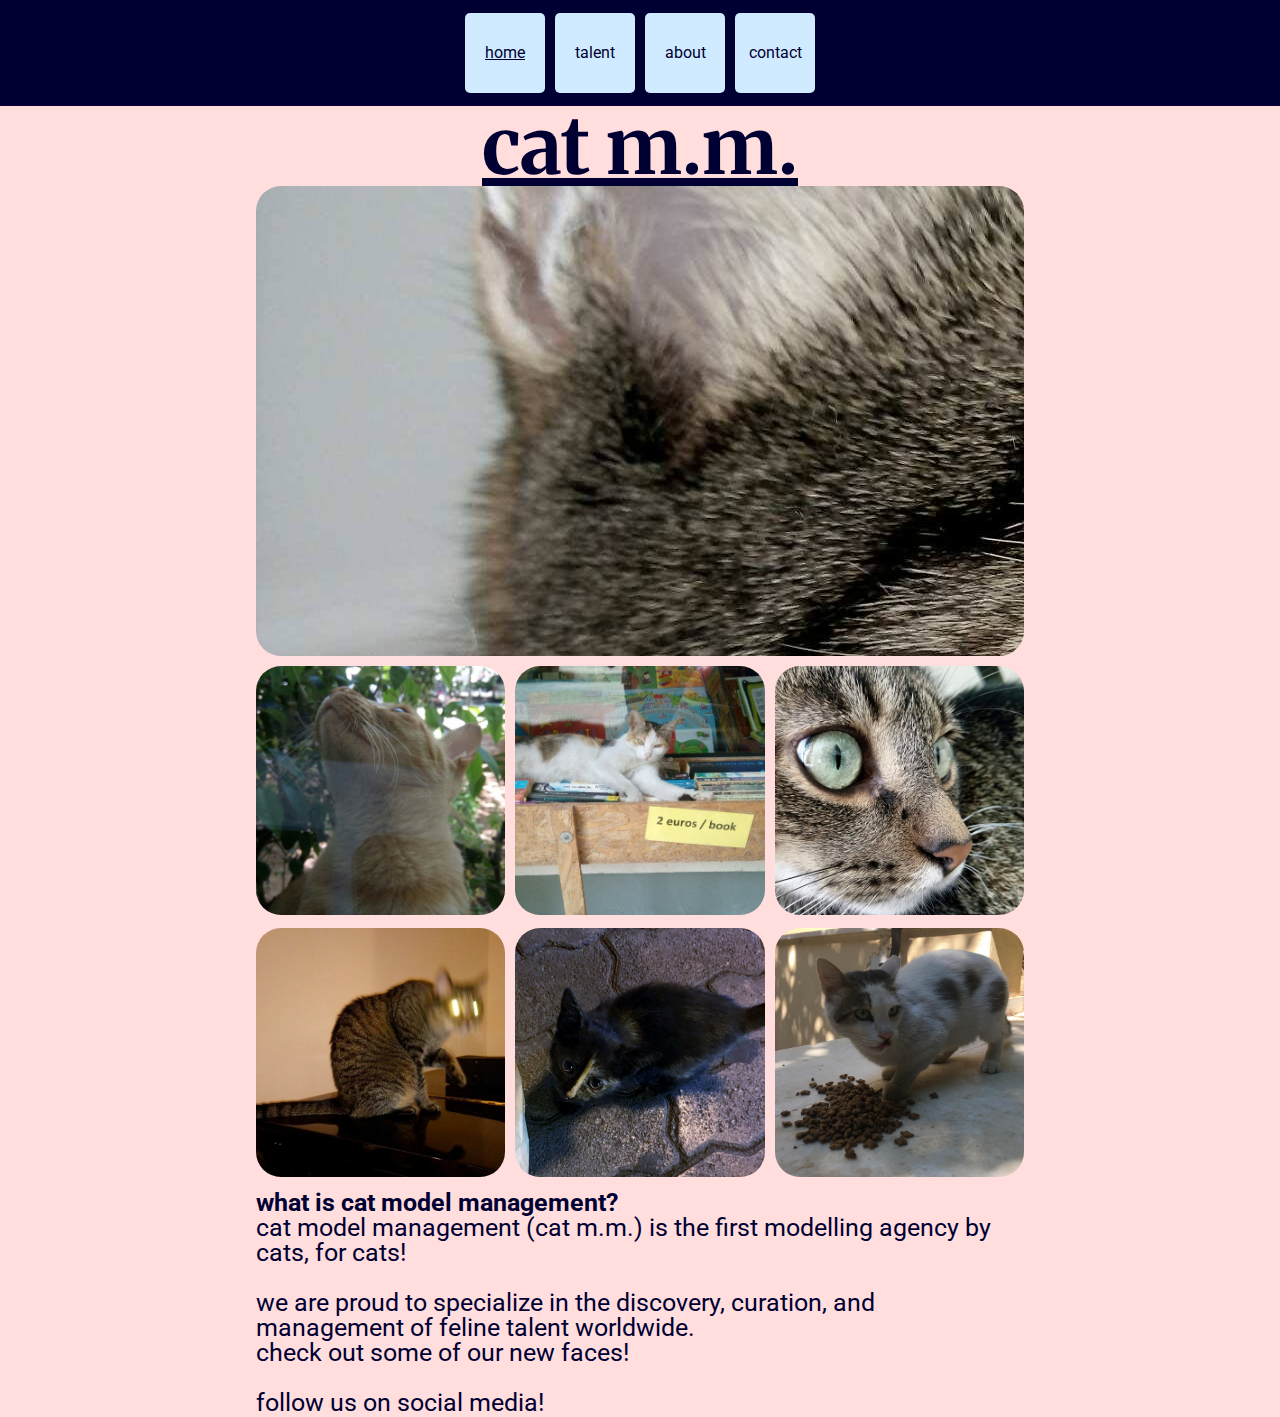
<file: index.html>
<!DOCTYPE html>
<html lang="en">
<head>
        <meta charset="UTF-8">
        <meta name="viewport" content="width=device-width, initial-scale=1.0">
        <meta http-equiv="X-UA-Compatible" content="ie=edge">
        <title>cat m.m.</title>
        <link rel="stylesheet" href="https://use.fontawesome.com/releases/v5.3.1/css/all.css" integrity="sha384-mzrmE5qonljUremFsqc01SB46JvROS7bZs3IO2EmfFsd15uHvIt+Y8vEf7N7fWAU" crossorigin="anonymous">
        <link rel = "stylesheet" type = text/css href = "css/default.css">
        <link rel="stylesheet" href="https://stackpath.bootstrapcdn.com/bootstrap/4.1.3/css/bootstrap.min.css" integrity="sha384-MCw98/SFnGE8fJT3GXwEOngsV7Zt27NXFoaoApmYm81iuXoPkFOJwJ8ERdknLPMO" crossorigin="anonymous">
        <link rel = "stylesheet" type = text/css href = "css/style_cat_mm.css">
        <link href="https://fonts.googleapis.com/css?family=Merriweather:400,900" rel="stylesheet">
        <link href="https://fonts.googleapis.com/css?family=Roboto" rel="stylesheet">
        <script src="https://ajax.googleapis.com/ajax/libs/jquery/3.3.1/jquery.min.js"></script>

        
</head>
<body>

    <a href="#indexmain" class="skip" tabindex="0">Skip to content</a>

    <nav class="bootstrap nav nav-tabs navbar navbar-expand-lg navbar-light">
            <a class="navbar-brand" href="index.html">cat m.m.</a>
            
            <button class="navbar-toggler" type="button" data-toggle="collapse" data-target="#navbarNavAltMarkup" aria-controls="navbarNavAltMarkup" aria-expanded="false" aria-label="Toggle navigation">
            <span class="navbar-toggler-icon"></span>
            </button>
            <div class="collapse navbar-collapse" id="navbarNavAltMarkup">
            <div class="navbar-nav">
                <a class="nav-item nav-link  active"  href="index.html">home<span class="sr-only">(current)</span></a>
                <a class="nav-item nav-link" href="talent.html">talent</a>
                <a class="nav-item nav-link" href="about.html">about</a>
                <a class="nav-item nav-link" href="contact.html">contact</a>
            </div>
            </div>
    </nav>

    <nav class = 'big_menu'>
        <ul>
            <li><a href = index.html class = current aria-label = "link to home">home</a></li>
            <li><a href = talent.html>talent</a></li>
            <li><a href = about.html>about</a></li>
            <li><a href = contact.html>contact</a></li>
        </ul>
    </nav>

    
    <header>
            <h1><a href = index.html aria-label = "link to home">cat m.m.</a></h1>
            
    </header>
        
    
    
    

    <div role = "main" id = "indexmain">  

            <div class = "banner" aria-label = "cat m.m. sample work"></div>
   
        <figure><a href = talent_window_cat.html><img src="./images/talent/window_cat/profile_window.jpg" alt="new face: window cat"></a></figure>
        <figure><img src="./images/talent/bookstore_cat/profile_bookstore.jpg" alt="new face: bookstore cat"/></figure>
        <figure><a href = talent_mreowmi.html><img src="./images/talent/mreowmi/profile_mreowmi.jpg" alt="new face: mreowmi"/></a></figure>
        <figure><img src="./images/talent/demonic/demonic_profile_real.jpg" alt="new face: demonic cat"/></figure>
        <figure><img src="./images/talent/felix_kitten/profile.jpg" alt="new face: felix the kitten"/></figure>
        <figure><img src="./images/talent/patches/patches_profile.jpg" alt="new face: patches"/></figure>
        <article>
            <h2>what is cat model management?</h2>
            <p>cat model management (cat m.m.) is the first modelling agency by cats, for cats!</p>
            <br>
            <p>we are proud to specialize in the discovery, curation, and management of feline talent worldwide.</p>
            <p>check out some of our new faces!</p>
            <br>

            <p class = 'social'>follow us on social media!</p>
            <a href = "https://www.facebook.com/" class = 'social' aria-label="Facebook"><i class="fab fa-facebook-f"></i></a>
            <a href = "https://www.instagram.com" class = 'social' aria-label="Instagram"><i class="fab fa-instagram"></i></a>
        </article>
    
    </div>


    <script>
        

            $("nav li a").focus(function(){
              $(this).css("background-color", "#FFDEDD");
            });
    

            $("nav li a").blur(function(){
              $(this).css("background-color", "#D0EBFF");
              $("nav li").css("background-color", "#D0EBFF");
            });
            
            $('nav li').hover(function(){
                $(this).css("background-color", "#FFDEDD")},
                function(){
                $(this).css("background-color", "#D0EBFF");
            });
    
            
            $(".skip").focus(function(){
              $(this).css("overflow", "visible");
            });
            
            $(".skip").blur(function(){
              $(this).css("overflow", "hidden");
            });
    </script>
    
    <script src="https://code.jquery.com/jquery-3.3.1.slim.min.js" integrity="sha384-q8i/X+965DzO0rT7abK41JStQIAqVgRVzpbzo5smXKp4YfRvH+8abtTE1Pi6jizo" crossorigin="anonymous"></script>
    <script src="https://cdnjs.cloudflare.com/ajax/libs/popper.js/1.14.3/umd/popper.min.js" integrity="sha384-ZMP7rVo3mIykV+2+9J3UJ46jBk0WLaUAdn689aCwoqbBJiSnjAK/l8WvCWPIPm49" crossorigin="anonymous"></script>
    <script src="https://stackpath.bootstrapcdn.com/bootstrap/4.1.3/js/bootstrap.min.js" integrity="sha384-ChfqqxuZUCnJSK3+MXmPNIyE6ZbWh2IMqE241rYiqJxyMiZ6OW/JmZQ5stwEULTy" crossorigin="anonymous"></script>
    
</body>


</html>
</file>
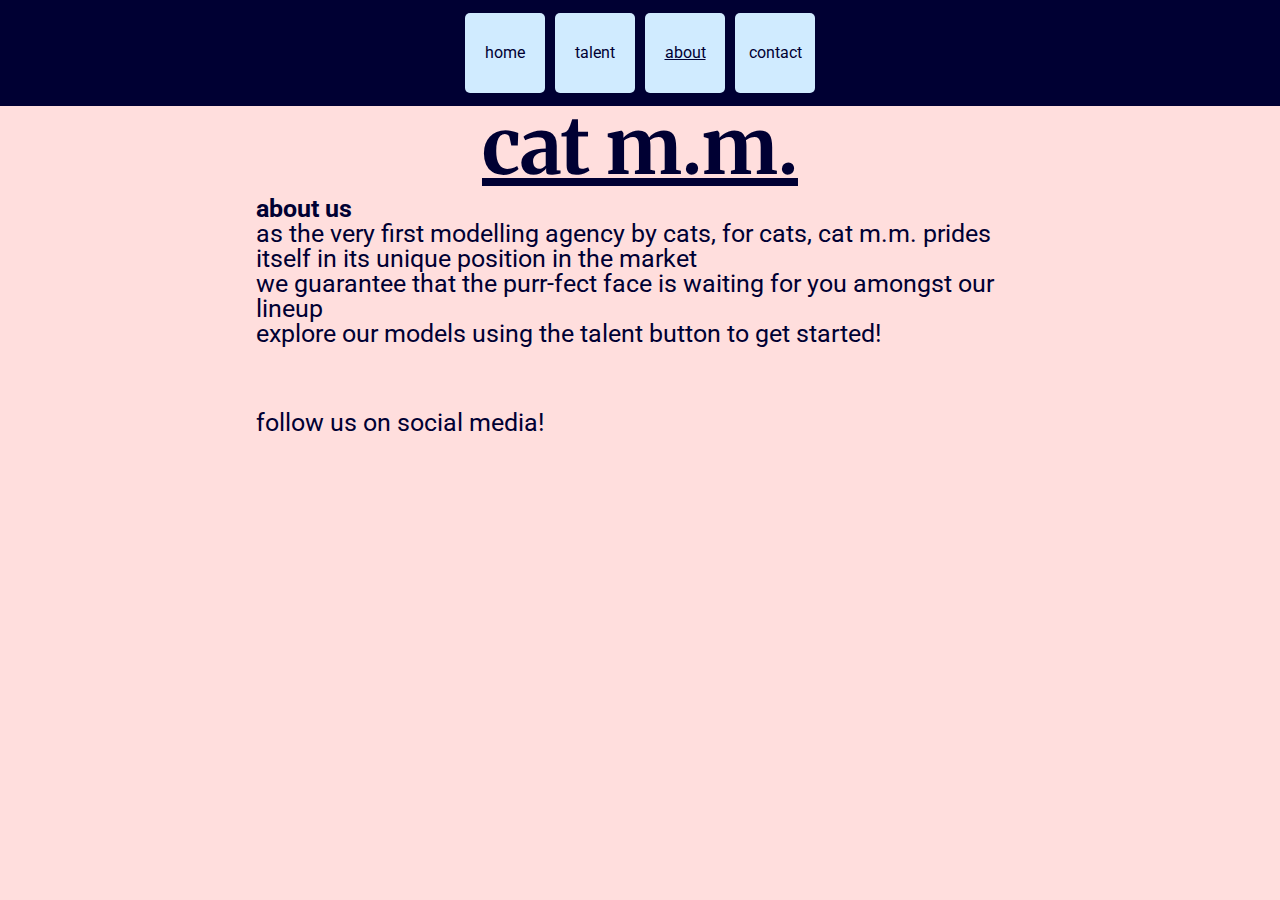
<file: about.html>
<!DOCTYPE html>
<html lang="en">
<head>
        <meta charset="UTF-8">
        <meta name="viewport" content="width=device-width, initial-scale=1.0">
        <meta http-equiv="X-UA-Compatible" content="ie=edge">
        <title>about- cat m.m.</title>
        <link rel="stylesheet" href="https://use.fontawesome.com/releases/v5.3.1/css/all.css" integrity="sha384-mzrmE5qonljUremFsqc01SB46JvROS7bZs3IO2EmfFsd15uHvIt+Y8vEf7N7fWAU" crossorigin="anonymous">
        <link rel = "stylesheet" type = text/css href = "css/default.css">
        <link rel="stylesheet" href="https://stackpath.bootstrapcdn.com/bootstrap/4.1.3/css/bootstrap.min.css" integrity="sha384-MCw98/SFnGE8fJT3GXwEOngsV7Zt27NXFoaoApmYm81iuXoPkFOJwJ8ERdknLPMO" crossorigin="anonymous">
        <link rel = "stylesheet" type = text/css href = "css/style_cat_mm.css">
        <link href="https://fonts.googleapis.com/css?family=Merriweather:400,900" rel="stylesheet">
        <link href="https://fonts.googleapis.com/css?family=Roboto" rel="stylesheet">
        <script src="https://ajax.googleapis.com/ajax/libs/jquery/3.3.1/jquery.min.js"></script>
</head>
<body>

    <a href="#indexmain" class="skip" tabindex="0">Skip to content</a>

    <nav class="bootstrap nav nav-tabs navbar navbar-expand-lg navbar-light">
            <a class="navbar-brand" href="index.html">cat m.m.</a>
            
            <button class="navbar-toggler" type="button" data-toggle="collapse" data-target="#navbarNavAltMarkup" aria-controls="navbarNavAltMarkup" aria-expanded="false" aria-label="Toggle navigation">
            <span class="navbar-toggler-icon"></span>
            </button>
            <div class="collapse navbar-collapse" id="navbarNavAltMarkup">
            <div class="navbar-nav">
                <a class="nav-item nav-link"  href="index.html">home</a>
                <a class="nav-item nav-link" href="talent.html">talent</a>
                <a class="nav-item nav-link active" href="about.html">about<span class="sr-only">(current)</span></a>
                <a class="nav-item nav-link" href="contact.html">contact</a>
            </div>
            </div>
    </nav>

    <nav class = "big_menu">
        <ul>
            <li><a href = index.html>home</a></li>
            <li><a href = talent.html>talent</a></li>
            <li><a href = about.html class = current>about</a></li>
            <li><a href = contact.html>contact</a></li>
        </ul>
    </nav>
    <main>
    <div id = "indexmain">
        <header>
                <h1><a href = index.html>cat m.m.</a></h1></header>
        
        
        <article>
                <h2>about us</h2>
                <p>as the very first modelling agency by cats, for cats, cat m.m. prides itself in its unique position in the market</p>
                <p>we guarantee that the purr-fect face is waiting for you amongst our lineup</p>
                <p>explore our models using the talent button to get started!</p>
        </article>
        
    </div>
    </main>


    <br>
    <br>
    <br>
    <br>
    
    <div>
        <footer>
            <p>follow us on social media!</p>
            <a href = "https://www.facebook.com/" aria-label="Facebook"><i class="fab fa-facebook-f"></i></a>
            <a href = "https://www.instagram.com" aria-label="Instagram"><i class="fab fa-instagram"></i></a>
        </footer>
    </div>

    <script>

            
            $("nav li a").focus(function(){
              $(this).css("background-color", "#FFDEDD");
            });
    

            $("nav li a").blur(function(){
              $(this).css("background-color", "#D0EBFF");
              $("nav li").css("background-color", "#D0EBFF");
            });
            
            $('nav li').hover(function(){
                $(this).css("background-color", "#FFDEDD")},
                function(){
                $(this).css("background-color", "#D0EBFF");
            });
    
            
            $(".skip").focus(function(){
              $(this).css("overflow", "visible");
            });
            
            $(".skip").blur(function(){
              $(this).css("overflow", "hidden");
            });
            
            </script>
        
        <script src="https://code.jquery.com/jquery-3.3.1.slim.min.js" integrity="sha384-q8i/X+965DzO0rT7abK41JStQIAqVgRVzpbzo5smXKp4YfRvH+8abtTE1Pi6jizo" crossorigin="anonymous"></script>
            <script src="https://cdnjs.cloudflare.com/ajax/libs/popper.js/1.14.3/umd/popper.min.js" integrity="sha384-ZMP7rVo3mIykV+2+9J3UJ46jBk0WLaUAdn689aCwoqbBJiSnjAK/l8WvCWPIPm49" crossorigin="anonymous"></script>
            <script src="https://stackpath.bootstrapcdn.com/bootstrap/4.1.3/js/bootstrap.min.js" integrity="sha384-ChfqqxuZUCnJSK3+MXmPNIyE6ZbWh2IMqE241rYiqJxyMiZ6OW/JmZQ5stwEULTy" crossorigin="anonymous"></script>
  
</body>


</html>
</file>
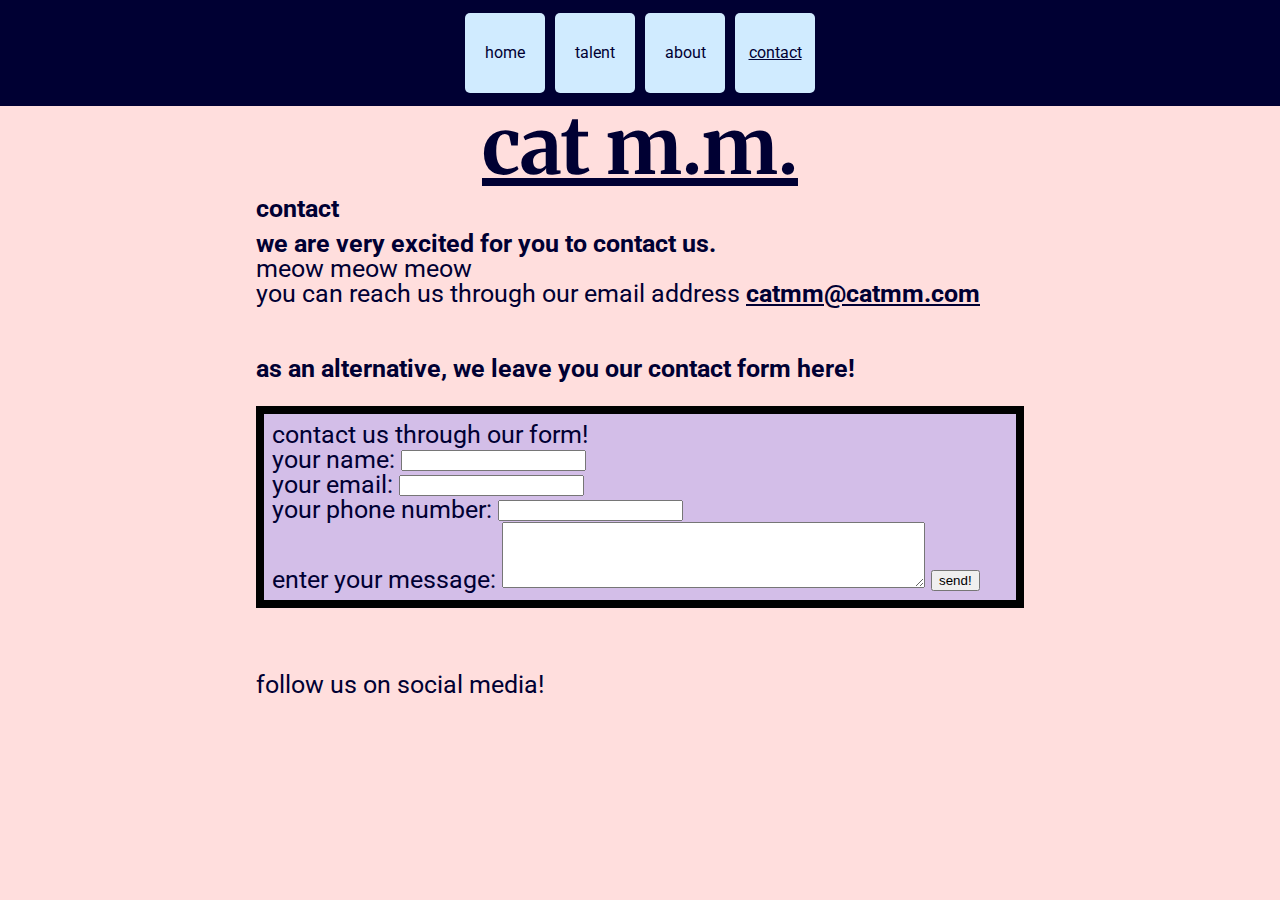
<file: contact.html>
<!DOCTYPE html>
<html lang="en">
<head>
        <meta charset="UTF-8">
        <meta name="viewport" content="width=device-width, initial-scale=1.0">
        <meta http-equiv="X-UA-Compatible" content="ie=edge">
        <title>contact - cat m.m.</title>
        <link rel="stylesheet" href="https://use.fontawesome.com/releases/v5.3.1/css/all.css" integrity="sha384-mzrmE5qonljUremFsqc01SB46JvROS7bZs3IO2EmfFsd15uHvIt+Y8vEf7N7fWAU" crossorigin="anonymous">
        <link rel = "stylesheet" type = text/css href = "css/default.css">
        <link rel="stylesheet" href="https://stackpath.bootstrapcdn.com/bootstrap/4.1.3/css/bootstrap.min.css" integrity="sha384-MCw98/SFnGE8fJT3GXwEOngsV7Zt27NXFoaoApmYm81iuXoPkFOJwJ8ERdknLPMO" crossorigin="anonymous">
        <link rel = "stylesheet" type = text/css href = "css/style_cat_mm.css">
        <link href="https://fonts.googleapis.com/css?family=Merriweather:400,900" rel="stylesheet">
        <link href="https://fonts.googleapis.com/css?family=Roboto" rel="stylesheet">
        <script src="https://ajax.googleapis.com/ajax/libs/jquery/3.3.1/jquery.min.js"></script>
</head>
<body>

    <a href="#indexmain" class="skip" tabindex="0">Skip to content</a>

    <nav class="bootstrap nav nav-tabs navbar navbar-expand-lg navbar-light">
            <a class="navbar-brand" href="index.html">cat m.m.</a>
            
            <button class="navbar-toggler" type="button" data-toggle="collapse" data-target="#navbarNavAltMarkup" aria-controls="navbarNavAltMarkup" aria-expanded="false" aria-label="Toggle navigation">
            <span class="navbar-toggler-icon"></span>
            </button>
            <div class="collapse navbar-collapse" id="navbarNavAltMarkup">
            <div class="navbar-nav">
                <a class="nav-item nav-link"  href="index.html">home</a>
                <a class="nav-item nav-link" href="talent.html">talent<span class="sr-only">(current)</span></a>
                <a class="nav-item nav-link" href="about.html">about</a>
                <a class="nav-item nav-link active" href="contact.html">contact<span class="sr-only">(current)</span></a>
            </div>
            </div>
    </nav>

    <nav class = "big_menu">
        <ul>
            <li><a href = index.html>home</a></li>
            <li><a href = talent.html>talent</a></li>
            <li><a href = about.html>about</a></li>
            <li><a href = contact.html class = current>contact</a></li>
        </ul>
    </nav>

    

    <main>
        <div id = "indexmain">
            <header>
                    <h1><a href = index.html>cat m.m.</a></h1></header>
            <h2>contact</h2>
            <article>
                <h3>we are very excited for you to contact us.</h3>
                <p>meow meow meow</p>
                <p>you can reach us through our email address <a href = mailto:catmm@catmm.com>catmm@catmm.com</a></p>
            </article> 
            <br>
            <br>
            <article>   
                <h3>as an alternative, we leave you our contact form here! </h3>

                <br>

                <form action="#" method = "post" id="contact" onsubmit=" return checkForm()">
                    <fieldset> 
                        <legend>contact us through our form!</legend>
                        <label for="name">your name:</label>
                        <input type="text" id = "name"><br/>
                        <label> your email: <input type="email" id="email">      
                        </label><br/>
                        <label for="phone">your phone number:</label>
                        <input type="tel" id="phone"><br>
                        <label for="comment">enter your message:</label>
                        <textarea rows="4" cols="50" name = "comment" id="comment" form="contact" aria-label="enter your message in the textbox">
                        </textarea>
                        <input type = "submit" value = "send!"></fieldset>
                </form>

                

            </article> 
        </div>
        </main>  
    
    
    
    <br>
    <br>
    <br>
    <br>
    
    <div>
        <footer>
            <p>follow us on social media!</p>
            <a href = "https://www.facebook.com/" aria-label="Facebook"><i class="fab fa-facebook-f"></i></a>
            <a href = "https://www.instagram.com" aria-label="Instagram"><i class="fab fa-instagram"></i></a>
        </footer>
    </div>

    <script>
            function checkForm(){
                if ((document.getElementById("phone").value == 0) && (document.getElementById("email").value == 0)){     
                    alert("Please enter your contact (phone or email) information before proceeding.");
                    return false;
                    }
                else {
                    return true;
                    } 
            }
            </script>

<script>

            
        $("nav li a").focus(function(){
          $(this).css("background-color", "#FFDEDD");
        });


        $("nav li a").blur(function(){
          $(this).css("background-color", "#D0EBFF");
          $("nav li").css("background-color", "#D0EBFF");
        });
        
        $('nav li').hover(function(){
            $(this).css("background-color", "#FFDEDD")},
            function(){
            $(this).css("background-color", "#D0EBFF");
        });

        
        $(".skip").focus(function(){
          $(this).css("overflow", "visible");
        });
        
        $(".skip").blur(function(){
          $(this).css("overflow", "hidden");
        });
        
        </script>
    
    <script src="https://code.jquery.com/jquery-3.3.1.slim.min.js" integrity="sha384-q8i/X+965DzO0rT7abK41JStQIAqVgRVzpbzo5smXKp4YfRvH+8abtTE1Pi6jizo" crossorigin="anonymous"></script>
        <script src="https://cdnjs.cloudflare.com/ajax/libs/popper.js/1.14.3/umd/popper.min.js" integrity="sha384-ZMP7rVo3mIykV+2+9J3UJ46jBk0WLaUAdn689aCwoqbBJiSnjAK/l8WvCWPIPm49" crossorigin="anonymous"></script>
        <script src="https://stackpath.bootstrapcdn.com/bootstrap/4.1.3/js/bootstrap.min.js" integrity="sha384-ChfqqxuZUCnJSK3+MXmPNIyE6ZbWh2IMqE241rYiqJxyMiZ6OW/JmZQ5stwEULTy" crossorigin="anonymous"></script>
        

</body>



</html>
</file>
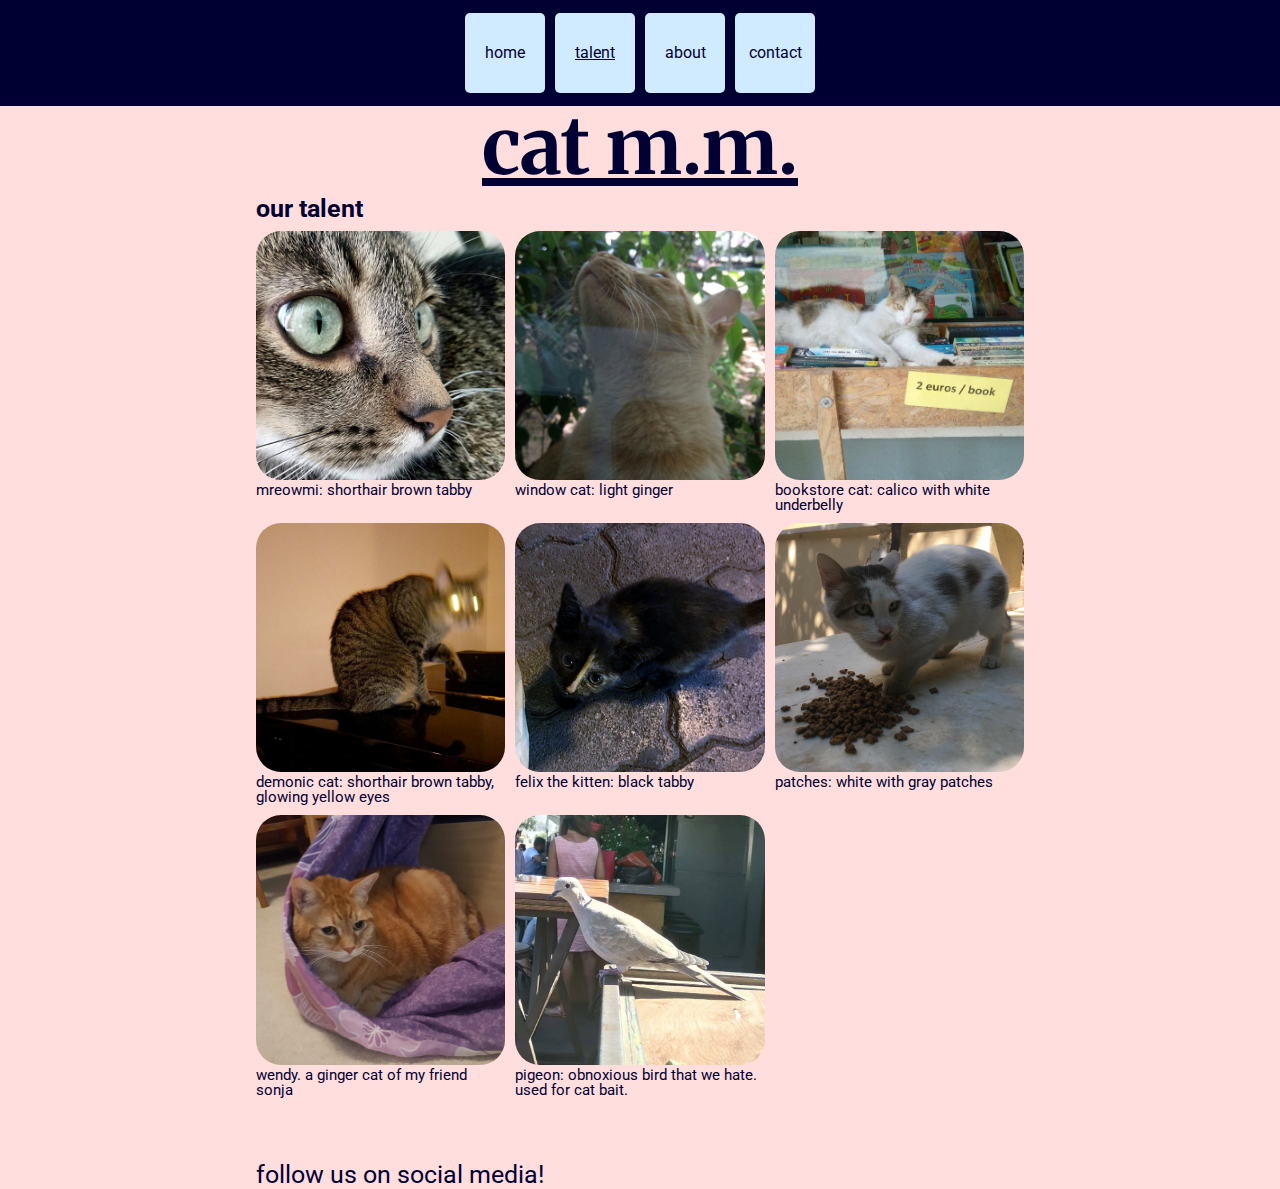
<file: talent.html>
<!DOCTYPE html>
<html lang="en">
<head>
    <meta charset="UTF-8">
    <meta name="viewport" content="width=device-width, initial-scale=1.0">
    <meta http-equiv="X-UA-Compatible" content="ie=edge">
    <title>talent - cat m.m.</title>
    <link rel="stylesheet" href="https://use.fontawesome.com/releases/v5.3.1/css/all.css" integrity="sha384-mzrmE5qonljUremFsqc01SB46JvROS7bZs3IO2EmfFsd15uHvIt+Y8vEf7N7fWAU" crossorigin="anonymous">
    <link rel = "stylesheet" type = text/css href = "css/default.css">
    <link rel="stylesheet" href="https://stackpath.bootstrapcdn.com/bootstrap/4.1.3/css/bootstrap.min.css" integrity="sha384-MCw98/SFnGE8fJT3GXwEOngsV7Zt27NXFoaoApmYm81iuXoPkFOJwJ8ERdknLPMO" crossorigin="anonymous">
    <link rel = "stylesheet" type = text/css href = "css/style_cat_mm.css">
    <link href="https://fonts.googleapis.com/css?family=Merriweather:400,900" rel="stylesheet">
    <link href="https://fonts.googleapis.com/css?family=Roboto" rel="stylesheet">
    <script src="https://ajax.googleapis.com/ajax/libs/jquery/3.3.1/jquery.min.js"></script>
    
</head>
<body>

    <a href="#indexmain" class="skip" tabindex="0">Skip to content</a>

    <nav class="bootstrap nav nav-tabs navbar navbar-expand-lg navbar-light">
            <a class="navbar-brand" href="index.html">cat m.m.</a>
            
            <button class="navbar-toggler" type="button" data-toggle="collapse" data-target="#navbarNavAltMarkup" aria-controls="navbarNavAltMarkup" aria-expanded="false" aria-label="Toggle navigation">
            <span class="navbar-toggler-icon"></span>
            </button>
            <div class="collapse navbar-collapse" id="navbarNavAltMarkup">
            <div class="navbar-nav">
                <a class="nav-item nav-link"  href="index.html">home</a>
                <a class="nav-item nav-link active" href="talent.html">talent<span class="sr-only">(current)</span></a>
                <a class="nav-item nav-link" href="about.html">about</a>
                <a class="nav-item nav-link" href="contact.html">contact</a>
            </div>
            </div>
    </nav>
        
    
        <nav class = "big_menu">
            <ul>
            <li><a href = index.html>home</a></li>
            <li><a href = talent.html class = current>talent</a></li>
            <li><a href = about.html>about</a></li>
            <li><a href = contact.html>contact</a></li>
            </ul>
        </nav>
        <main>
        <div id = "indexmain">   
        
        <header>
                <h1><a href = index.html>cat m.m.</a></h1></header>
        <h2>our talent</h2>

        <figure><img src="./images/talent/mreowmi/profile_mreowmi.jpg" class = profile alt="mreowmi: shorthair brown tabby"/><figcaption>mreowmi: shorthair brown tabby</figcaption></figure>
        <figure><img src="./images/talent/window_cat/profile_window.jpg" class = profile alt ="window_cat: light ginger"/><figcaption>window cat: light ginger</figcaption> </figure>
        <figure><img src="./images/talent/bookstore_cat/profile_bookstore.jpg" class = profile alt ="bookstore cat: calico with white underbelly"/><figcaption>bookstore cat: calico with white underbelly</figcaption> </figure>
        <figure><img src="./images/talent/demonic/demonic_profile.jpg" class = profile alt="demonic cat: shorthair brown tabby, glowing yellow eyes"/><figcaption>demonic cat: shorthair brown tabby, glowing yellow eyes</figcaption></figure>
        <figure><img src="./images/talent/felix_kitten/profile.jpg" class = profile alt="felix the kitten: kitten with black tabby fur"/><figcaption>felix the kitten: black tabby</figcaption></figure>
        <figure><img src="./images/talent/patches/patches_profile.jpg" class = profile alt ="patches: white with gray patches"/><figcaption>patches: white with gray patches</figcaption> </figure>
        <figure><img src="./images/talent/wendy/profile_wendy.jpg" class = profile alt ="wendy. a ginger cat of my friend sonja"/><figcaption>wendy. a ginger cat of my friend sonja</figcaption> </figure>
        <figure><img src="./images/talent/pigeons/profile_pigeon.jpg" class = profile alt ="pigeon: obnoxious bird that we hate. used for cat bait."/><figcaption>pigeon: obnoxious bird that we hate. used for cat bait.</figcaption> </figure>
     
    </div>
</main>
    <br>
    <br>
    <br>
    <br>
    
    <div>
        <footer>
            <p>follow us on social media!</p>
            <a href = "https://www.facebook.com/" aria-label="Facebook"><i class="fab fa-facebook-f"></i></a>
            <a href = "https://www.instagram.com" aria-label="Instagram"><i class="fab fa-instagram"></i></a>
        </footer>
    </div>


    <script>

            
            $("nav li a").focus(function(){
              $(this).css("background-color", "#FFDEDD");
            });
    

            $("nav li a").blur(function(){
              $(this).css("background-color", "#D0EBFF");
              $("nav li").css("background-color", "#D0EBFF");
            });
            
            $('nav li').hover(function(){
                $(this).css("background-color", "#FFDEDD")},
                function(){
                $(this).css("background-color", "#D0EBFF");
            });
    
            
            $(".skip").focus(function(){
              $(this).css("overflow", "visible");
            });
            
            $(".skip").blur(function(){
              $(this).css("overflow", "hidden");
            });
            
            </script>
        
        <script src="https://code.jquery.com/jquery-3.3.1.slim.min.js" integrity="sha384-q8i/X+965DzO0rT7abK41JStQIAqVgRVzpbzo5smXKp4YfRvH+8abtTE1Pi6jizo" crossorigin="anonymous"></script>
            <script src="https://cdnjs.cloudflare.com/ajax/libs/popper.js/1.14.3/umd/popper.min.js" integrity="sha384-ZMP7rVo3mIykV+2+9J3UJ46jBk0WLaUAdn689aCwoqbBJiSnjAK/l8WvCWPIPm49" crossorigin="anonymous"></script>
            <script src="https://stackpath.bootstrapcdn.com/bootstrap/4.1.3/js/bootstrap.min.js" integrity="sha384-ChfqqxuZUCnJSK3+MXmPNIyE6ZbWh2IMqE241rYiqJxyMiZ6OW/JmZQ5stwEULTy" crossorigin="anonymous"></script>
         
</body>


</html>
</file>
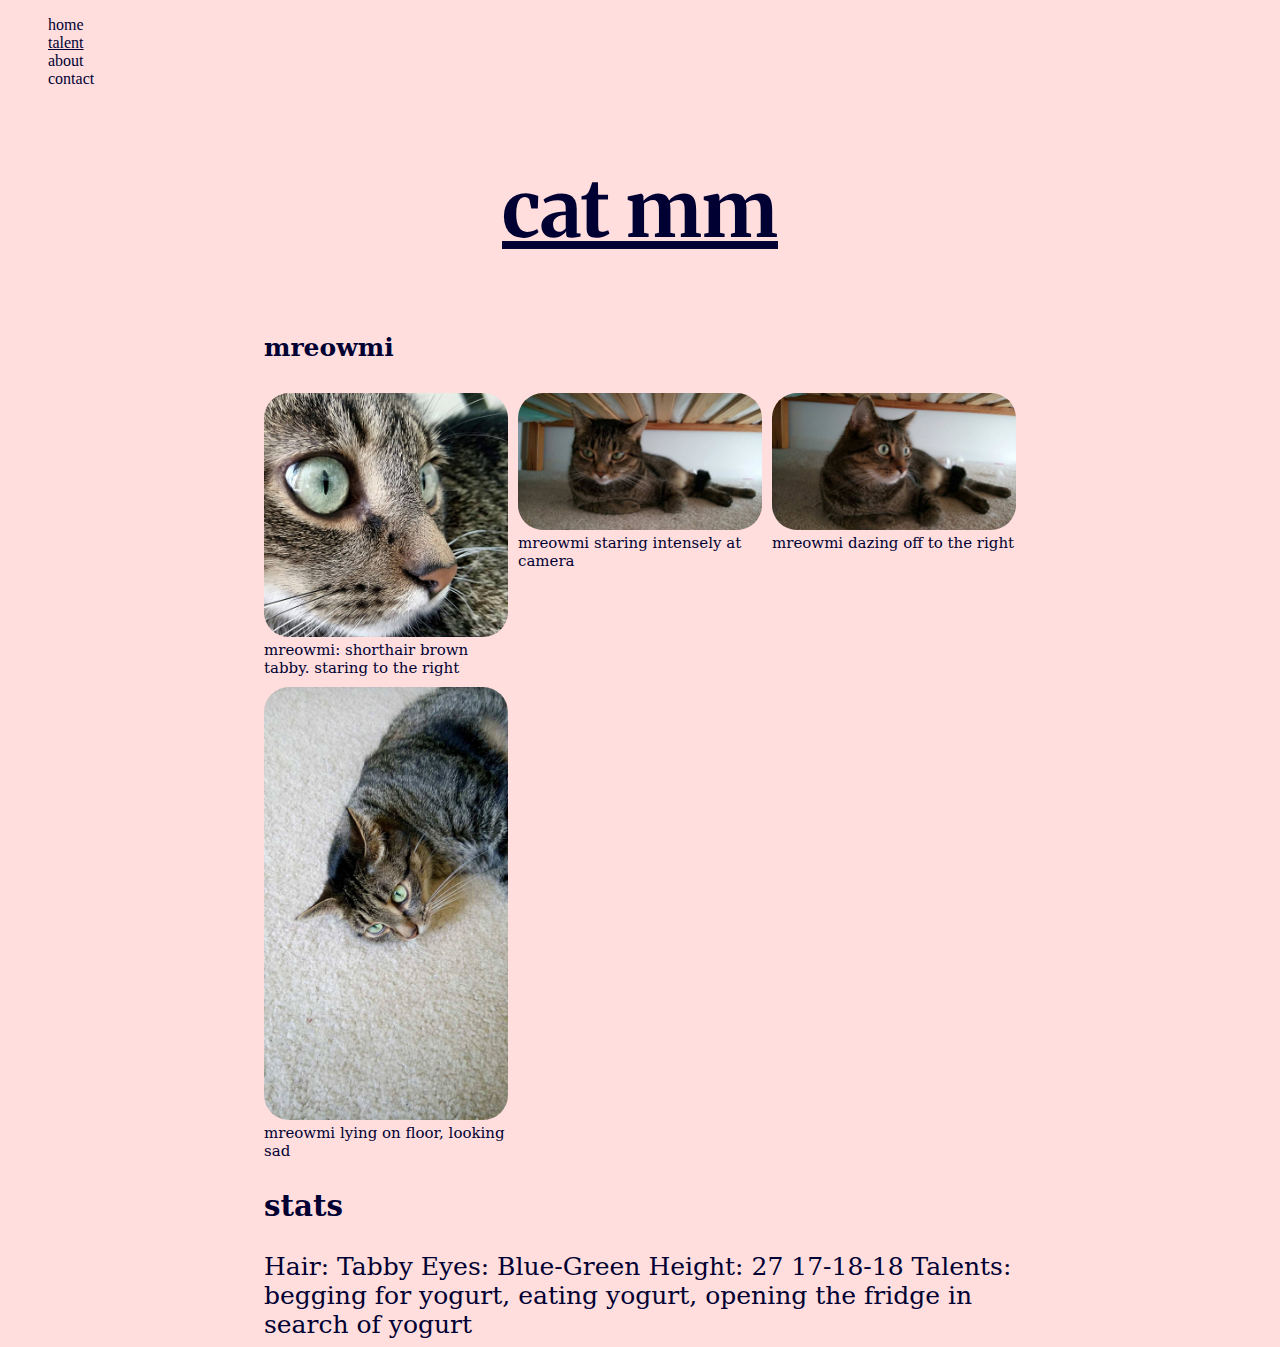
<file: talent_mreowmi.html>
<!DOCTYPE html>
<html lang="en">
<head>
    <meta charset="UTF-8">
    <meta name="viewport" content="width=device-width, initial-scale=1.0">
    <meta http-equiv="X-UA-Compatible" content="ie=edge">
    <title>mreowmi - cat mm</title>
    <link rel="stylesheet" href="https://use.fontawesome.com/releases/v5.3.1/css/all.css" integrity="sha384-mzrmE5qonljUremFsqc01SB46JvROS7bZs3IO2EmfFsd15uHvIt+Y8vEf7N7fWAU" crossorigin="anonymous">
    <link rel = "stylesheet" type = text/css href = "css/style_cat_mm.css">
    <link href="https://fonts.googleapis.com/css?family=Merriweather:400,900" rel="stylesheet">
</head>
<body>
        
        <nav>
            <ul>
            <li><a href = index.html>home</a></li>
            <li><a href = talent.html class = current>talent</a></li>
            <li>about</li>
            <li>contact</li>
            </ul>
        </nav>

        <div>
                <header>
                        <h1><a href = index.html>cat mm</a></h1></header>
        </div>
        <div>
        <h2>mreowmi</h2>

                <figure><img src="./images/talent/mreowmi/profile_mreowmi.jpg" class = model_gal alt="mreowmi: shorthair brown tabby"/><figcaption>mreowmi: shorthair brown tabby. staring to the right</figcaption></figure>
                <figure><img src="./images/talent/mreowmi/mreowmi_1.jpg" class = model_gal alt="mreowmi staring intensely at camera"/><figcaption>mreowmi staring intensely at camera</figcaption></figure>
                <figure><img src="./images/talent/mreowmi/mreowmi_2.jpg" class = model_gal alt="mreowmi dazing off to the right"/><figcaption>mreowmi dazing off to the right</figcaption></figure>
                <figure><img src="./images/talent/mreowmi/mreowmi_3.jpg" class = model_gal alt="mreowmi lying on floor, looking sad"/><figcaption>mreowmi lying on floor, looking sad</figcaption></figure>
        
        </div>
        
        <div>
                <article><h3>stats</h3>
                        Hair: Tabby
                        Eyes: Blue-Green
                        Height: 27
                        17-18-18
                        Talents: begging for yogurt, eating yogurt, opening the fridge in search of yogurt
                </article>
        </div>

</body>
</html>
</file>
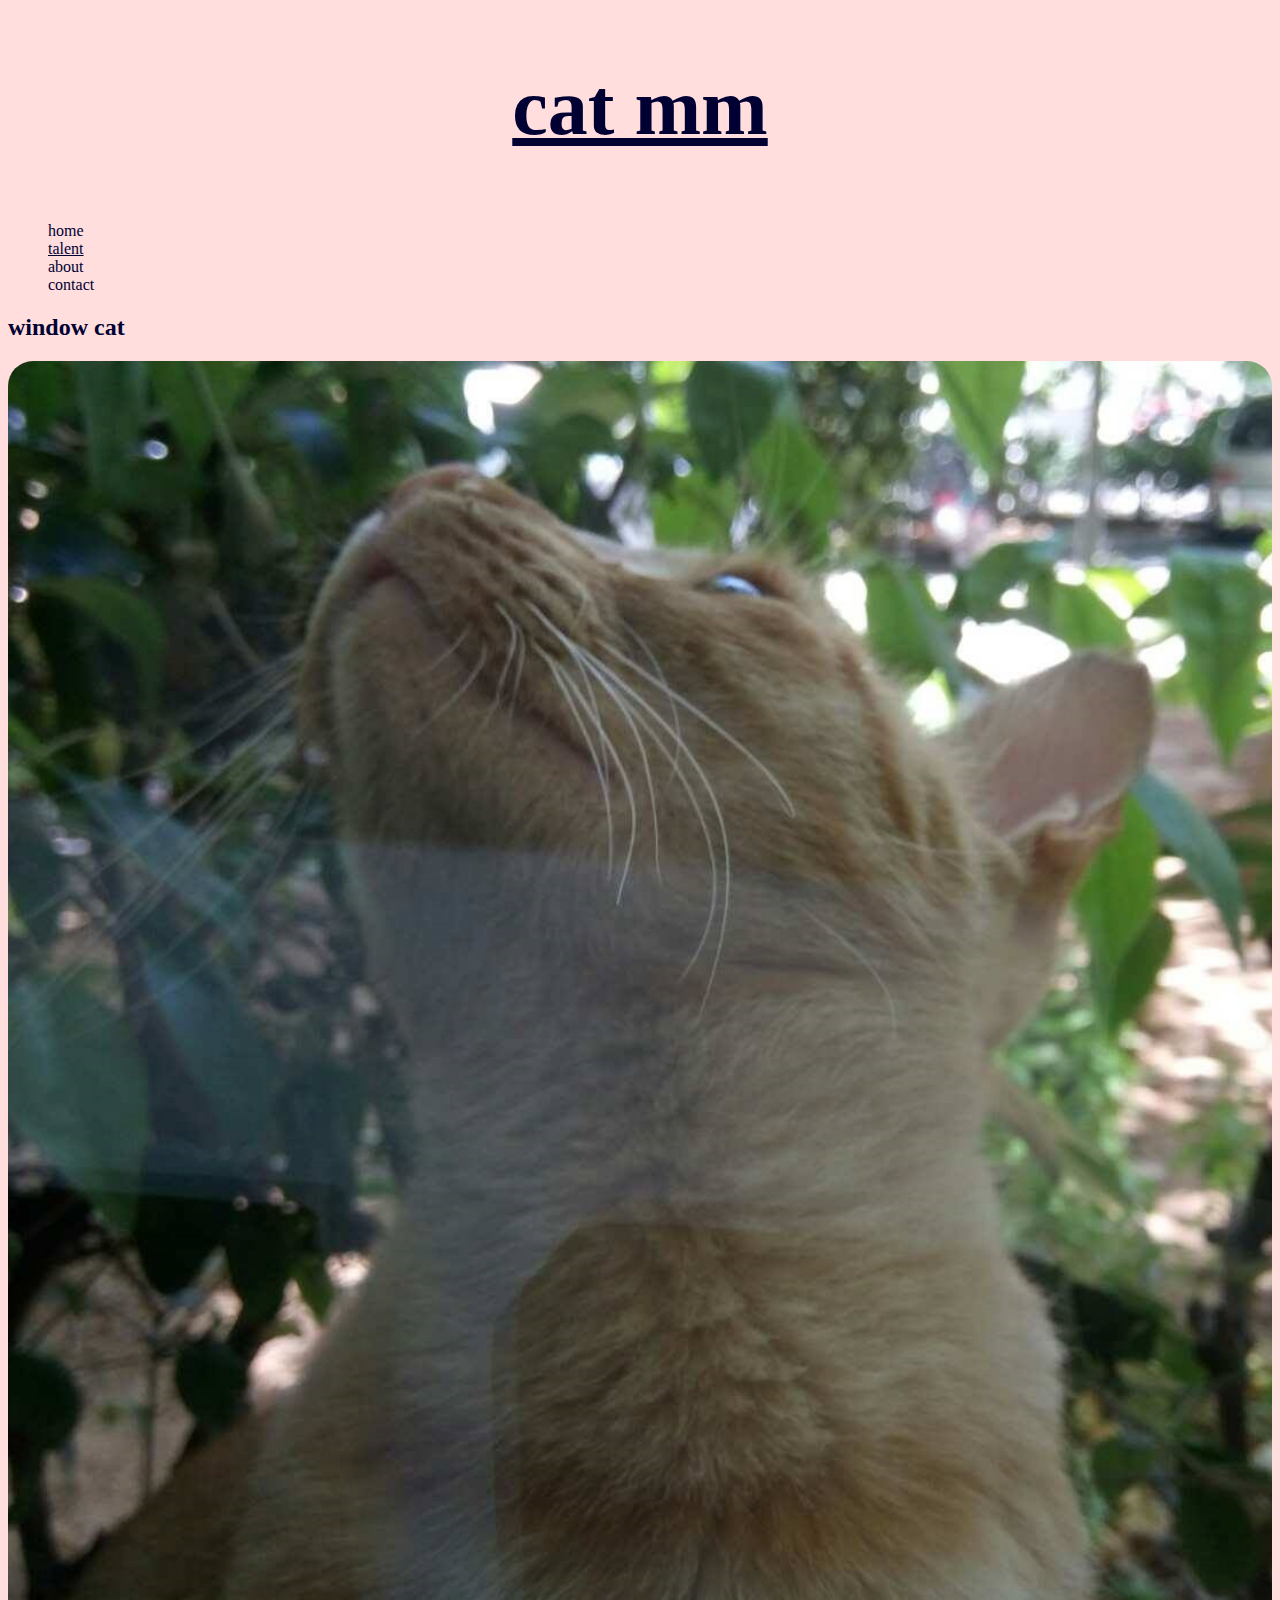
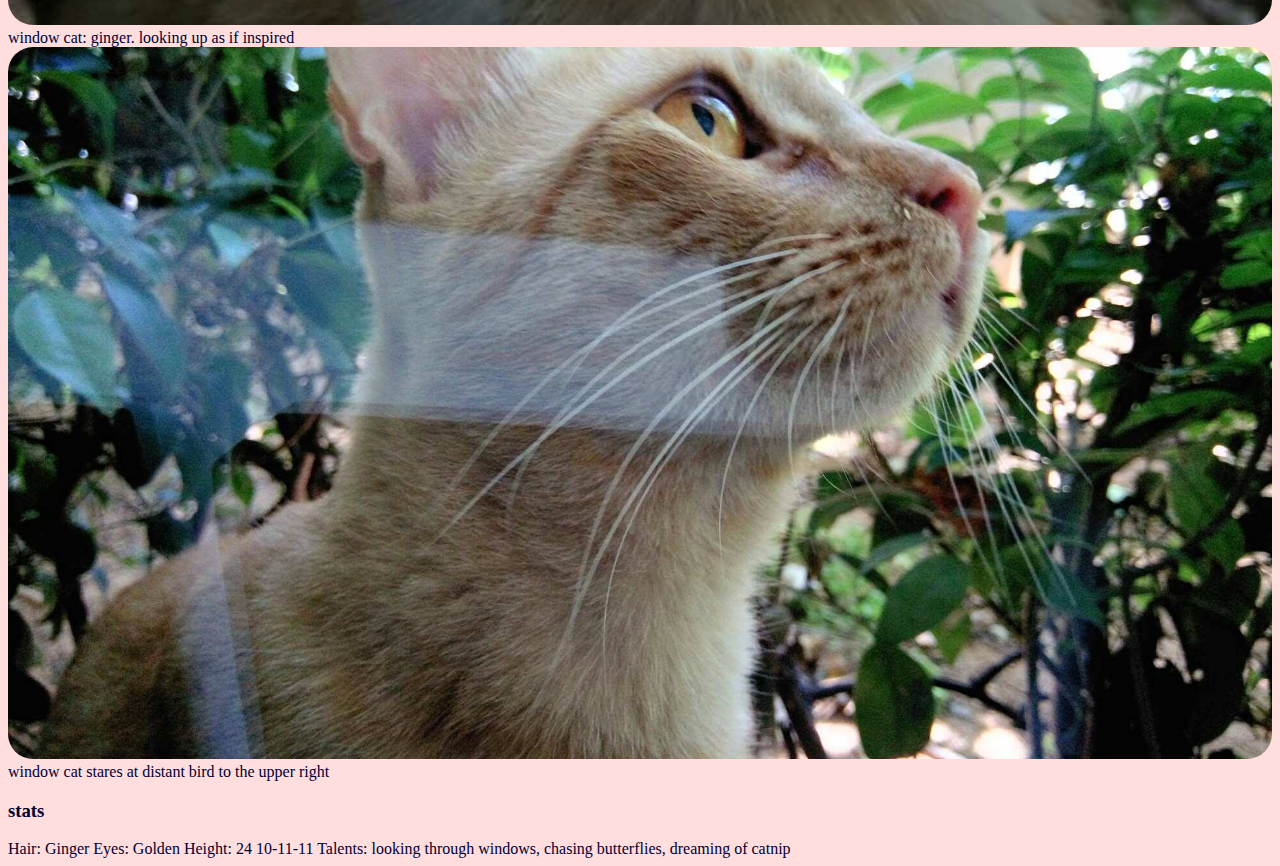
<file: talent_window_cat.html>
<!DOCTYPE html>
<html lang="en">
<head>
    <meta charset="UTF-8">
    <meta name="viewport" content="width=device-width, initial-scale=1.0">
    <meta http-equiv="X-UA-Compatible" content="ie=edge">
    <title>window cat - cat mm</title>
    <link rel = "stylesheet" type = text/css href = "css/style_cat_mm.css">
</head>
<body>
        <header>
                <h1><a href = index.html>cat mm</a></h1></header>
        
        <nav>
            <ul>
                <li><a href = index.html>home</a></li>
                <li><a href = talent.html class = current>talent</a></li>
                <li>about</li>
                <li>contact</li>
            </ul>
        </nav>

        <h2>window cat</h2>

        <figure><img src="./images/talent/window_cat/profile_window.jpg" class = model_gal alt="window cat: ginger. looking up as if inspired"/><figcaption>window cat: ginger. looking up as if inspired</figcaption></figure>
        <figure><img src="./images/talent/window_cat/window_1.jpg" class = model_gal alt="window cat stares at distant bird to the upper right"/><figcaption>window cat stares at distant bird to the upper right</figcaption></figure>

        
        <article>
            <h3>stats</h3>
            Hair: Ginger
            Eyes: Golden
            Height: 24
            10-11-11
            Talents: looking through windows, chasing butterflies, dreaming of catnip
        </article>

    
</body>
</html>
</file>
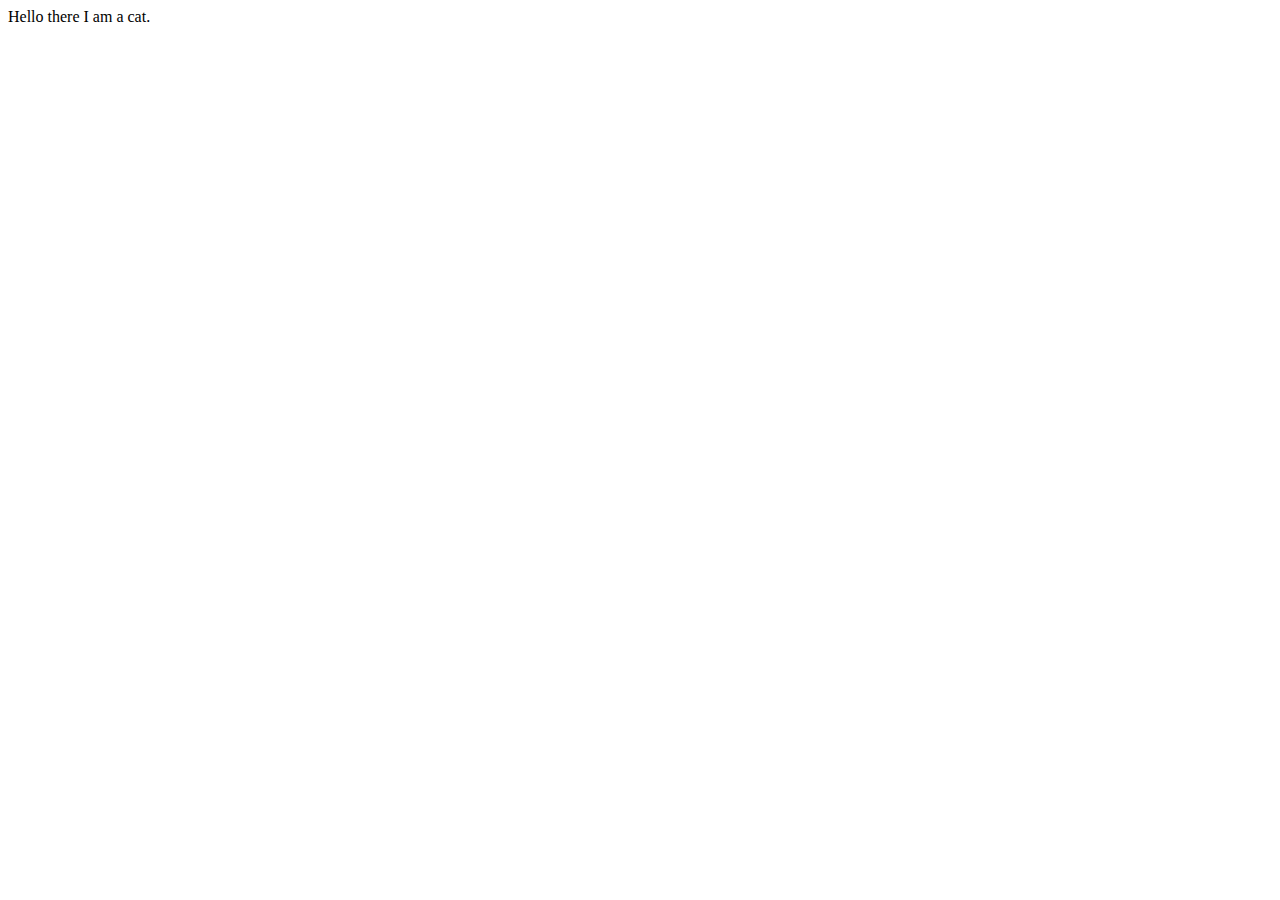
<file: tester.html>
<!DOCTYPE html>
<html lang="en">
<head>
    <meta charset="UTF-8">
    <meta name="viewport" content="width=device-width, initial-scale=1.0">
    <meta http-equiv="X-UA-Compatible" content="ie=edge">
    <title>My First Page</title>
</head>
<body>
    Hello there I am a cat. 
</body>
</html>
</file>
<file: css/style_cat_mm.css>
body{
    color: #000033;
    background-color:#FFDEDD;
}

a:focus {
    outline: 3px dashed red;
  }

.skip {
    position: absolute;
    height: 1px;
    width: 1px;
    text-align: left;
    display: block;
    overflow: hidden;

}

a.skip {
    color: #000033;
}

a {
    color: #000033;
}

nav li {
    display: block;
    width: 20%;
    font-family: 'Roboto';
}

nav a {
    text-decoration: none;
    color: #000033, black;
}

a.current {
    text-decoration: underline;

}

a:visited{
    color: #000033;
}


div header a {
    font-size: 80px;
}

div {
    font-family: 'Roboto', 'serif';
    font-size: 15px;
}

h1 {
    font-size: 80px;
    font-family: "Merriweather";
    font-weight: bold;
}

div a {
    font-weight: bold;
}

figure {
    margin: 0;

}

figure img {
    width: 100%;
    border-radius: 25px;
}



div {
    display: grid;
    grid-template-columns: 1fr 1fr;
    grid-template-rows: auto;
    justify-content: start;
    grid-gap: 10px;
    grid-auto-flow: row;
}


div header {
    grid-column-start: span 2;
    font-family: 'Merriweather', serif;
    font-size: 50px;
}

div > h2 {
    grid-column-start: span 2;
    font-size: 25px;
}

div > h2 {
    grid-column-start: span 2;
    font-size: 25px;
}

div article {
    display: inline;
    grid-column-start: span 2;
    font-size: 25px;
}
div > h3 {
    display: inline;
    grid-column-start: 2 span 2;
    font-size: 25px;
}
div.banner {
    grid-column: 1 / 3 ;
    background-image: url("../images/talent/mreowmi/mreowmi_4.jpg");
    height: 50vh;
    border-radius: 25px;
    padding: 10px;
    /* justify-self: start; */
}

div footer {
    grid-column-start: span 2;
    font-size: 25px;
}

form {
    background-color: #D3BEE8;
    padding: 8px;
    border-style: solid;
    border-width: 8px;
    border-color: black;
}

nav.big_menu, header {
    display: none;
    
    
}

.navbar-brand{

    display: inline-block;
    padding-top: 0;
    padding-bottom: 0;
    margin-right: 1rem;
    font-size: 2.25rem;
    line-height: inherit;
    white-space: nowrap;
    font-family: "Merriweather";
    font-weight: bold;

}

.nav-tabs .nav-item.show .nav-link, .nav-tabs .nav-link.active {
    color: #495057;
    background-color: #fff;
    border-color: #dee2e6 #dee2e6;
}



@media screen and (min-width:500px) {

 
    a.skip {
        color: white;
    }
    nav.bootstrap{
        display:none;
    }

    div header {
        grid-column-start: span 2;
        font-family: 'Merriweather', serif;
        font-size: 80px;
    }

    header {
        display: flex;
        justify-content: center;
        padding: 0 10%;

    }

    nav.big_menu {
        display:block;
        background: #000033;
        height: 2 vh;
        padding: 1% 0px;
    }

    nav.big_menu ul {
        display: flex;
        justify-content: center;
        padding: 0 10%;

    }

    nav.big_menu a {
        display:block;
        border-radius: 5px;
    }

    nav.big_menu li {
        background-color: #D0EBFF;
        text-align: center;
        border-radius: 5px;
        display: inline-block;
        width: 80px;
        line-height: 80px;
        margin: 0 5px;
    }
}

@media screen and (min-width:700px) {
    div {
        display: grid;
        grid-template-columns: 1fr 1fr 1fr;
        grid-template-rows: auto;
        justify-content: start;
        grid-gap: 10px;
        grid-auto-flow: row;
    }
    div header {
        grid-column-start: span 3;
        font-family: 'Merriweather', serif;
        font-size: 80px;
    }
    div > h2 {
        grid-column-start: span 3;
        font-size: 25px;
    }
    div article {
        display: inline;
        grid-column-start: span 3;
        font-size: 25px;
    }
    div > h3 {
        display: inline;
        grid-column-start: 2 span 3;
        font-size: 25px;
    }
    div.banner {
        grid-column: 1 / 4 ;
        background-image: url("../images/talent/mreowmi/mreowmi_4.jpg");
        height: 50vh;
        /* justify-self: start; */
    }
}

@media screen and (min-width:1000px) {


    div {
        
        display: grid;
        grid-template-columns: 1fr 1fr 1fr;
        grid-template-rows: auto;
        justify-content: start;
        grid-gap: 10px;
        grid-auto-flow: row;
        margin: 0 20vw;
        
    }


    div.banner {
        background-image: url("../images/talent/mreowmi/mreowmi_4.jpg");
        height: 50vh;
        grid-column: 1 span 3;
        margin: 0;
    }

}
</file>
<file: css/default.css>
/* 
html5doctor.com Reset Stylesheet
v1.6.1
Last Updated: 2010-09-17
Author: Richard Clark - http://richclarkdesign.com 
Twitter: @rich_clark
*/

html, body, div, span, object, iframe,
h1, h2, h3, h4, h5, h6, p, blockquote, pre,
abbr, address, cite, code,
del, dfn, em, img, ins, kbd, q, samp,
small, strong, sub, sup, var,
b, i,
dl, dt, dd, ol, ul, li,
fieldset, form, label, legend,
table, caption, tbody, tfoot, thead, tr, th, td,
article, aside, canvas, details, figcaption, figure, 
footer, header, hgroup, menu, nav, section, summary,
time, mark, audio, video {
    margin:0;
    padding:0;
    border:0;
    outline:0;
    font-size:100%;
    vertical-align:baseline;
    background:transparent;
}

body {
    line-height:1;
}

article,aside,details,figcaption,figure,
footer,header,hgroup,menu,nav,section { 
	display:block;
}

nav ul {
    list-style:none;
}

blockquote, q {
    quotes:none;
}

blockquote:before, blockquote:after,
q:before, q:after {
    content:'';
    content:none;
}

a {
    margin:0;
    padding:0;
    font-size:100%;
    vertical-align:baseline;
    background:transparent;
}

/* change colours to suit your needs */
ins {
    background-color:#ff9;
    color:#000;
    text-decoration:none;
}

/* change colours to suit your needs */
mark {
    background-color:#ff9;
    color:#000; 
    font-style:italic;
    font-weight:bold;
}

del {
    text-decoration: line-through;
}

abbr[title], dfn[title] {
    border-bottom:1px dotted;
    cursor:help;
}

table {
    border-collapse:collapse;
    border-spacing:0;
}

/* change border colour to suit your needs */
hr {
    display:block;
    height:1px;
    border:0;   
    border-top:1px solid #cccccc;
    margin:1em 0;
    padding:0;
}

input, select {
    vertical-align:middle;
}
</file>
